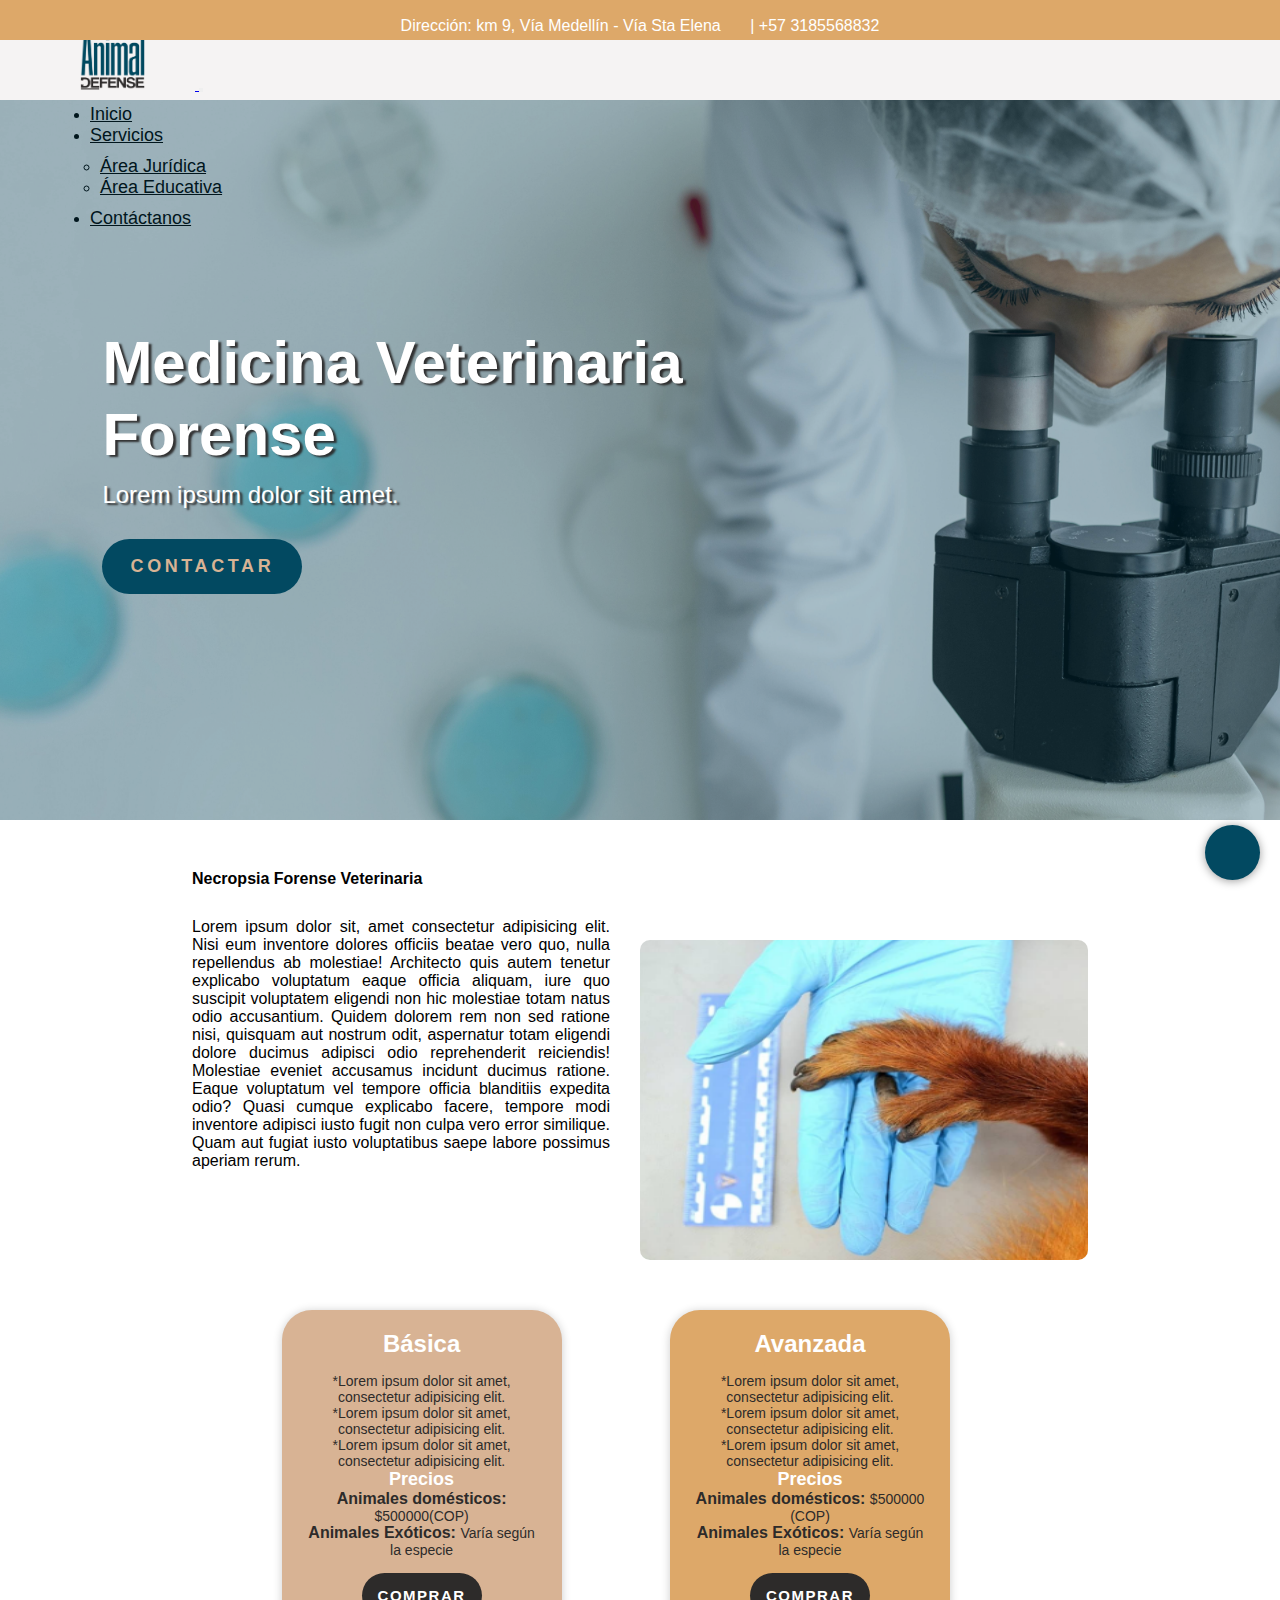
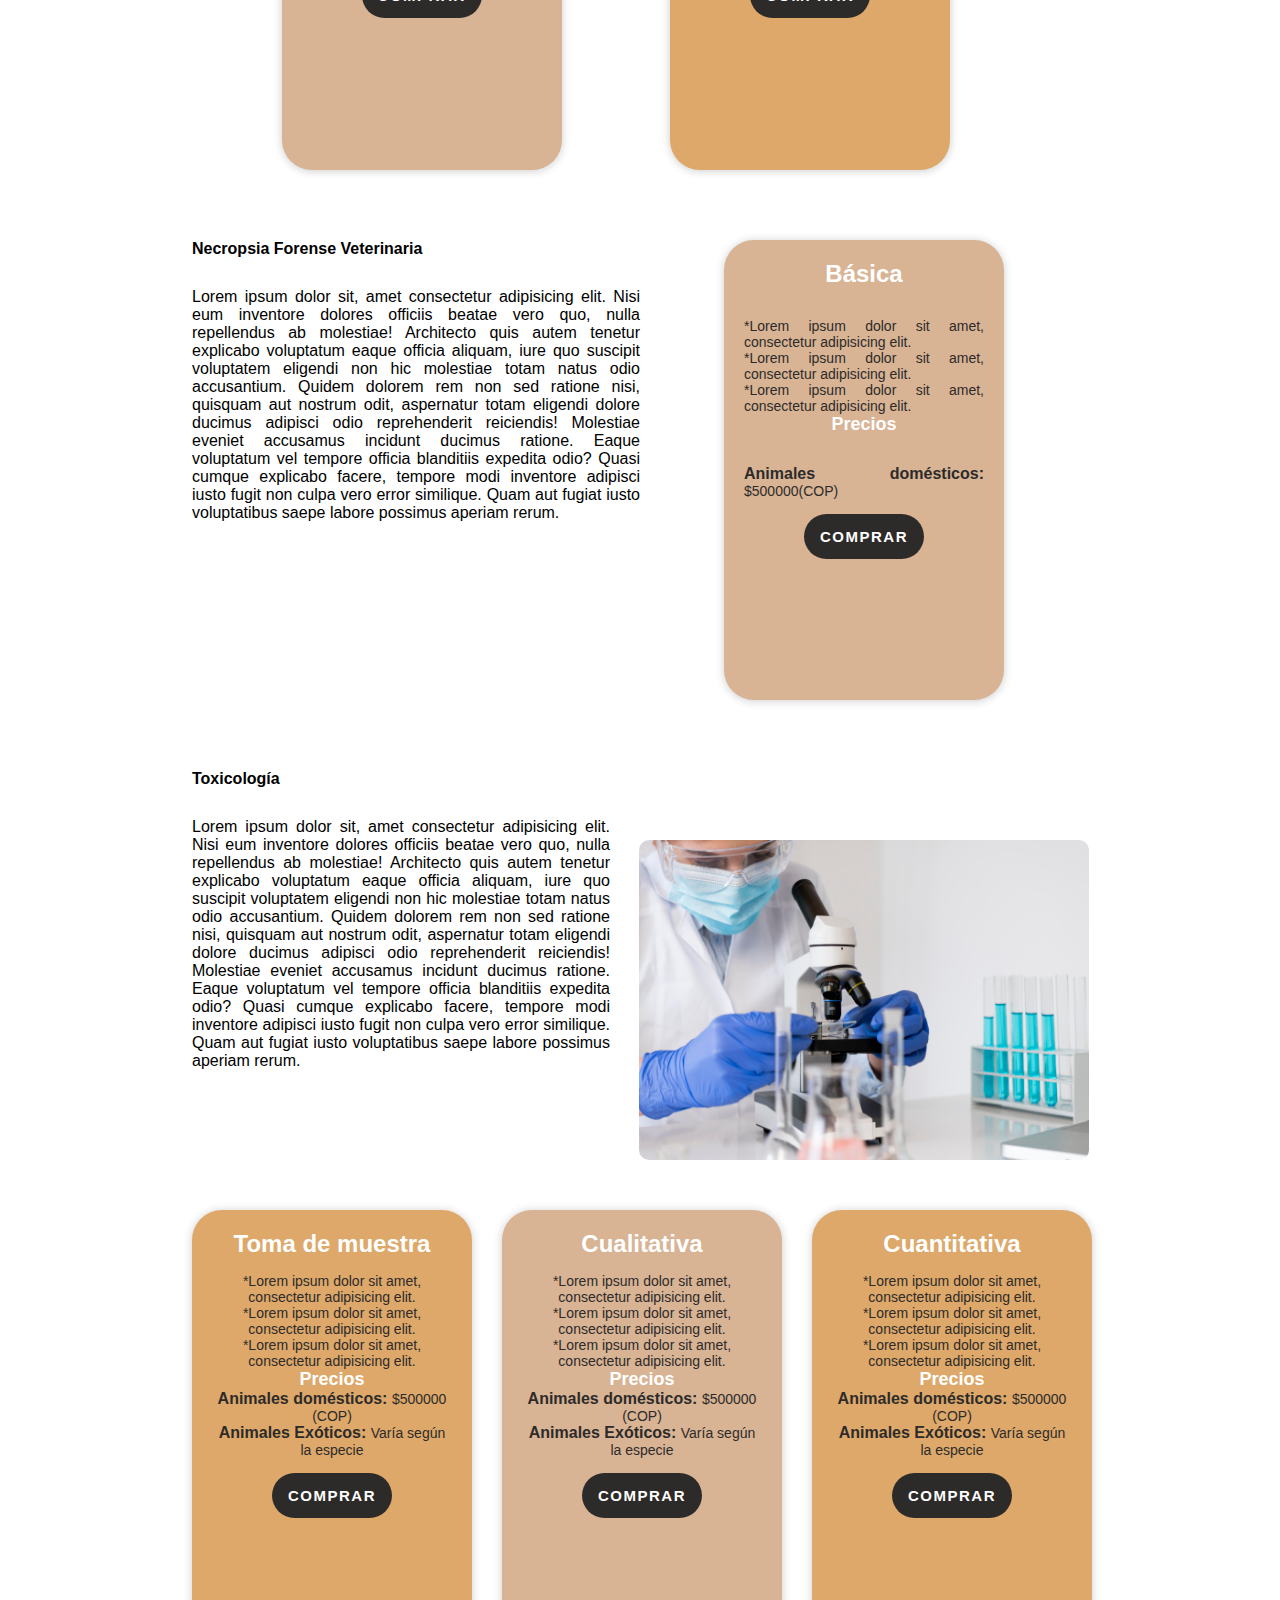
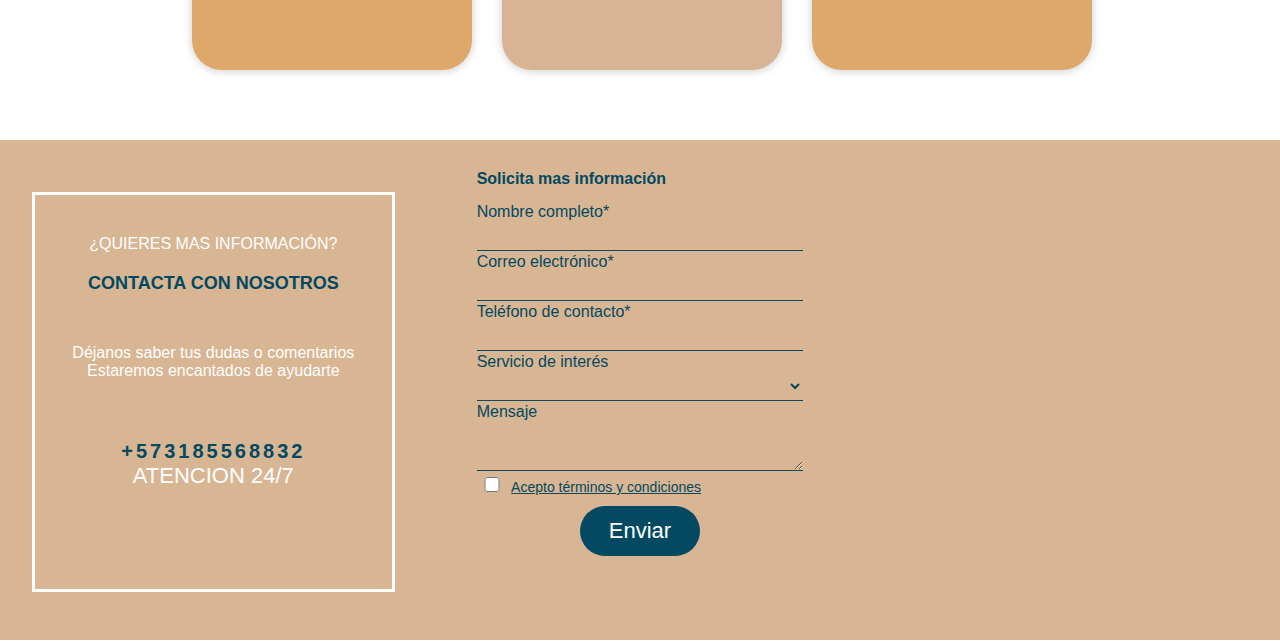
<file: medicina_forense.html>
<!DOCTYPE html>
<head>
    <meta charset="UTF-8">
    <meta http-equiv="X-UA-Compatible" content="IE=edge">
    <meta name="viewport" content="width=device-width, initial-scale=1.0">
    <title>Medicina Veterinaria Forense</title>
    <link rel="stylesheet" href="./css/header.css">
    <link rel="stylesheet" href="./css/medicina_forense.css">
    <!-- Google Fonts -->
    <link rel="preconnect" href="https://fonts.googleapis.com">
    <link rel="preconnect" href="https://fonts.gstatic.com" crossorigin>
    <link href="https://fonts.googleapis.com/css2?family=Baloo+2:wght@500&display=swap" rel="stylesheet">
    <!-- bootstrap -->
    <link href="https://cdn.jsdelivr.net/npm/bootstrap@5.0.2/dist/css/bootstrap.min.css" rel="stylesheet"
        integrity="sha384-EVSTQN3/azprG1Anm3QDgpJLIm9Nao0Yz1ztcQTwFspd3yD65VohhpuuCOmLASjC" crossorigin="anonymous">
    <!-- Ïconos -->
    <link rel="stylesheet" href="https://cdnjs.cloudflare.com/ajax/libs/font-awesome/6.0.0-beta2/css/all.min.css"
        integrity="sha512-YWzhKL2whUzgiheMoBFwW8CKV4qpHQAEuvilg9FAn5VJUDwKZZxkJNuGM4XkWuk94WCrrwslk8yWNGmY1EduTA=="
        crossorigin="anonymous" referrerpolicy="no-referrer" />
        <!-- favicon -->
    <link rel="icon" href="./img/Logo versiones Animal defense Q-02.jpg" type="image/png" />


</head>

<body>


     <!--ENCABEZADO-->
     <section class="encabezado">
        <p class="direccion">Dirección: km 9, Vía Medellín - Vía Sta Elena<a
                href="https://goo.gl/maps/6zg4x7bcm3pfYQKH8" target="_blank"><i
                    class="fas fa-map-marker-alt ubicacion"></i></a> | +57 3185568832 </p>
    </section>
    <!-- menú de navegación -->
    <nav class="navbar sticky-top navbar-expand-lg navbar-light" id="navegador">
        <div id="menu" class="container-fluid">
            <a class="navbar-brand" href="./index.html">
                <img class="logo" src="./img/LogoAnimalDefense.png" alt="">
            </a>
            <button class="navbar-toggler" type="button" data-bs-toggle="collapse"
                data-bs-target="#navbarSupportedContent" aria-controls="navbarSupportedContent" aria-expanded="false"
                aria-label="Toggle navigation">
                <span class="navbar-toggler-icon"></span>
            </button>
            <div class="collapse navbar-collapse" id="navbarSupportedContent">
                <ul class="navbar-nav me-auto mb-2 mb-lg-0 ">
                    <li class="nav-item">
                        <a class="nav-link active" aria-current="page" href="./index.html">Inicio</a>
                    </li>
                    <li class="nav-item dropdown">
                        <a class="nav-link dropdown-toggle" href="#" id="navbarDropdown" role="button"
                            data-bs-toggle="dropdown" aria-expanded="false">
                            Servicios
                        </a>
                        <ul class="dropdown-menu " aria-labelledby="navbarDropdown">
                            <li><a class="dropdown-item" href="./area_juridica.html">Área Jurídica</a></li>
                            <li><a class="dropdown-item" href="./area_educativa.html">Área Educativa</a></li>
                        </ul>
                    </li>
                    <li class="nav-item">
                        <a class="nav-link active" aria-current="page" href="#contacto">Contáctanos</a>
                    </li>
                </ul>
                <div class="iconos_redes">
                    <a href="https://wa.me/message/JSQADLRSVULZI1" target="_blank"><i class="fab fa-whatsapp"></i></a>
                    <a href="https://www.instagram.com/animaldefensecol/?hl=es" target="_blank"><i
                            class="fab fa-instagram"></i></a>
                    <a href="https://t.me/veterinariaforense" target="_blank"><i class="fab fa-telegram-plane"></i></a>
                </div>
            </div>
        </div>
    </nav>
     <!--BOTONES FLOTANTE DE REDES SOCIALES-->

     <div class="flotante2">
        <input type="checkbox" id="btn-mas">
        <div class="redes">
            <a href="https://web.facebook.com/VetCSIcolombia" class="fab fa-facebook" target="_blank"></a>
            <a href="https://t.me/veterinariaforense" class="fab fa-telegram-plane" target="_blank"></a>
            <a href="https://www.instagram.com/animaldefensecol/" class="fab fa-instagram" target="_blank"></a>
            <a href="https://wa.me/message/JSQADLRSVULZI1" class="fab fa-whatsapp" target="_blank"></a>
        </div>
        <div class="btn-mas">
            <label for="btn-mas" class="fa fa-plus"></label>
        </div>
    </div>

    <!----------------------------------- POrtada------------------------------------------------------------------- -->
    <header class="parallax">
        <div class="parallax_content">
            <div class="titulo_portada">
                <h2>Medicina Veterinaria Forense</h2>
            </div>
            <div class="subtitulo_portada">
                <p>Lorem ipsum dolor sit amet.</p>
            </div>
            <div class="btn_portada">
                <form method="get" action="https://wa.me/message/JSQADLRSVULZI1" target="_blank">
                    <button class="call_to_action">Contactar</button>
                </form>
            </div>
        </div>
    </header>

    <!-- ---------------------contenido---------------------------------------------------------- -->

    <div class="contenedor_general">
        <div class="contenedor_servicio">
            <section class="descripcion_servicio">
                <article class="text_servicio">
                    <h2>Necropsia Forense Veterinaria</h2>
                    <p>Lorem ipsum dolor sit, amet consectetur adipisicing elit. Nisi eum inventore dolores officiis
                        beatae
                        vero
                        quo, nulla repellendus ab molestiae! Architecto quis autem tenetur explicabo voluptatum eaque
                        officia
                        aliquam, iure quo suscipit voluptatem eligendi non hic molestiae totam natus odio accusantium.
                        Quidem
                        dolorem rem non sed ratione nisi, quisquam aut nostrum odit, aspernatur totam eligendi dolore
                        ducimus
                        adipisci odio reprehenderit reiciendis! Molestiae eveniet accusamus incidunt ducimus ratione.
                        Eaque
                        voluptatum vel tempore officia blanditiis expedita odio? Quasi cumque explicabo facere, tempore
                        modi
                        inventore adipisci iusto fugit non culpa vero error similique. Quam aut fugiat iusto
                        voluptatibus
                        saepe
                        labore possimus aperiam rerum.</p>
                </article>
                <article class="img_servicio">
                    <img src="./img/img_servicios/mono.png" alt="">
                </article>

            </section>
            <section class="planes">
                <div class="box1">
                    <h4>Básica</h4>
                    <p>*Lorem ipsum dolor sit amet, consectetur adipisicing elit. <br>
                        *Lorem ipsum dolor sit amet, consectetur adipisicing elit. <br>
                        *Lorem ipsum dolor sit amet, consectetur adipisicing elit. <br>
                    </p>
                    <h5>Precios</h5>
                    <p><b>Animales domésticos: </b>$500000(COP)</p>
                    <p><b>Animales Exóticos: </b>Varía según la especie</p>
                        <form method="get" action="https://wa.me/message/JSQADLRSVULZI1" target="_blank">
                            <button class="btn_service">Comprar</button>
                        </form>
                    
                    
                </div>
                <div class="box2">
                    <h4>Avanzada</h4>
                    <p>*Lorem ipsum dolor sit amet, consectetur adipisicing elit. <br>
                        *Lorem ipsum dolor sit amet, consectetur adipisicing elit. <br>
                        *Lorem ipsum dolor sit amet, consectetur adipisicing elit. <br>
                    </p>
                    <h5>Precios</h5>
                    <p><b>Animales domésticos: </b>$500000 (COP)</p>
                    <p><b>Animales Exóticos: </b>Varía según la especie</p>
                    <form method="get" action="https://wa.me/message/JSQADLRSVULZI1" target="_blank">
                        <button class="btn_service">Comprar</button>
                    </form>
                </div>
            </section>
        </div>

        <!-- -----------------------servicio 2------------------------------------------- -->
        <div class="contenedor_servicio">
            <section class="descripcion_servicio">
                <article class="text_servicio">
                    <h2>Necropsia Forense Veterinaria</h2>
                    <p>Lorem ipsum dolor sit, amet consectetur adipisicing elit. Nisi eum inventore dolores officiis
                        beatae
                        vero
                        quo, nulla repellendus ab molestiae! Architecto quis autem tenetur explicabo voluptatum eaque
                        officia
                        aliquam, iure quo suscipit voluptatem eligendi non hic molestiae totam natus odio accusantium.
                        Quidem
                        dolorem rem non sed ratione nisi, quisquam aut nostrum odit, aspernatur totam eligendi dolore
                        ducimus
                        adipisci odio reprehenderit reiciendis! Molestiae eveniet accusamus incidunt ducimus ratione.
                        Eaque
                        voluptatum vel tempore officia blanditiis expedita odio? Quasi cumque explicabo facere, tempore
                        modi
                        inventore adipisci iusto fugit non culpa vero error similique. Quam aut fugiat iusto
                        voluptatibus
                        saepe
                        labore possimus aperiam rerum.</p>
                </article>
                <article class="area_box">
                    <div class="box1">
                        <h4>Básica</h4>
                        <p>*Lorem ipsum dolor sit amet, consectetur adipisicing elit. <br>
                            *Lorem ipsum dolor sit amet, consectetur adipisicing elit. <br>
                            *Lorem ipsum dolor sit amet, consectetur adipisicing elit. <br>
                        </p>
                        <h5>Precios</h5>
                        <p><b>Animales domésticos: </b>$500000(COP)</p>
                        <form method="get" action="https://wa.me/message/JSQADLRSVULZI1" target="_blank">
                            <button class="btn_service">Comprar</button>
                        </form>
                    </div>
                </article>
               

            </section>
        </div>

        <!-- -----------------------servicio3-------------------------------------------------------- -->
        <div class="contenedor_servicio">
            <section class="descripcion_servicio">
                <article class="text_servicio">
                    <h2>Toxicología</h2>
                    <p>Lorem ipsum dolor sit, amet consectetur adipisicing elit. Nisi eum inventore dolores officiis
                        beatae
                        vero
                        quo, nulla repellendus ab molestiae! Architecto quis autem tenetur explicabo voluptatum eaque
                        officia
                        aliquam, iure quo suscipit voluptatem eligendi non hic molestiae totam natus odio accusantium.
                        Quidem
                        dolorem rem non sed ratione nisi, quisquam aut nostrum odit, aspernatur totam eligendi dolore
                        ducimus
                        adipisci odio reprehenderit reiciendis! Molestiae eveniet accusamus incidunt ducimus ratione.
                        Eaque
                        voluptatum vel tempore officia blanditiis expedita odio? Quasi cumque explicabo facere, tempore
                        modi
                        inventore adipisci iusto fugit non culpa vero error similique. Quam aut fugiat iusto
                        voluptatibus
                        saepe
                        labore possimus aperiam rerum.</p>
                </article>
                <article class="img_servicio">
                    <img src="./img/img_servicios/toxicologia.jpg" alt="">
                </article>

            </section>
            <section class="planes3">
                <div class="box2">
                    <h4>Toma de muestra</h4>
                    <p>*Lorem ipsum dolor sit amet, consectetur adipisicing elit. <br>
                        *Lorem ipsum dolor sit amet, consectetur adipisicing elit. <br>
                        *Lorem ipsum dolor sit amet, consectetur adipisicing elit. <br>
                    </p>
                    <h5>Precios</h5>
                    <p><b>Animales domésticos: </b>$500000 (COP)</p>
                    <p><b>Animales Exóticos: </b>Varía según la especie</p>
                    <form method="get" action="https://wa.me/message/JSQADLRSVULZI1" target="_blank">
                        <button class="btn_service">Comprar</button>
                    </form>
                </div>
                <div class="box1">
                    <h4>Cualitativa</h4>
                    <p>*Lorem ipsum dolor sit amet, consectetur adipisicing elit. <br>
                        *Lorem ipsum dolor sit amet, consectetur adipisicing elit. <br>
                        *Lorem ipsum dolor sit amet, consectetur adipisicing elit. <br>
                    </p>
                    <h5>Precios</h5>
                    <p><b>Animales domésticos: </b>$500000 (COP)</p>
                    <p><b>Animales Exóticos: </b>Varía según la especie</p>
                    <button class="btn_service">comprar</button>
                </div>
                <div class="box2">
                    <h4>Cuantitativa</h4>
                    <p>*Lorem ipsum dolor sit amet, consectetur adipisicing elit. <br>
                        *Lorem ipsum dolor sit amet, consectetur adipisicing elit. <br>
                        *Lorem ipsum dolor sit amet, consectetur adipisicing elit. <br>
                    </p>
                    <h5>Precios</h5>
                    <p><b>Animales domésticos: </b>$500000 (COP)</p>
                    <p><b>Animales Exóticos: </b>Varía según la especie</p>
                    <button class="btn_service">comprar</button>
                </div>
            </section>
        </div>

    </div>
    <!------------------------------------------formulario de contacto------------------------------------------------>

    <section class="contact" id="contacto">
        <div class="div_ad">
            <div class="ad">
                <p class="p1">¿quieres mas información?</p>
                <p class="p2">contacta con nosotros</p>
                <p class="p3">Déjanos saber tus dudas o comentarios
                    <br>
                    Estaremos encantados de ayudarte
                </p>
                <i class="fas fa-phone-alt"></i>
                <p class="p4">+573185568832</p>
                <p class="p5">atencion 24/7</p>
            </div>

        </div>

        <div class="contact_form">
            <form action="">
                <p>Solicita mas información</p>
                <label for="">Nombre completo*</label><br><input id="nombreCompleto" type="text" required><br>
                <label for="">Correo electrónico*</label><br><input id="email" type="email" required><br>
                <label for="">Teléfono de contacto*</label><br><input id="telefono" type="number" required><br>
                <label for="">Servicio de interés</label><br>
                <select id="servicio">
                    <option> </option>
                    <option>Medicina vetrinaria Forense</option>
                    <option>Educación</option>
                    <option>Jurídica</option>
                </select><br>
                <label for="">Mensaje</label><br><textarea id="mensaje" class="msg" type="text"></textarea><br>
                <div class="checkbox">
                    <input type="checkbox" id="checkbox">
                    <label for="checkbox"> <a href="#">Acepto términos y condiciones</a> </label>
                </div>
                <div class="btn_area">
                    <button class="btn_formulario" onclick="enviarCorreo()" type="button">Enviar</button>
                </div>
        </div>
        </form>
        <div class="maps">
            <iframe
                src="https://www.google.com/maps/embed?pb=!1m18!1m12!1m3!1d3966.18485730037!2d-75.51669918523069!3d6.239350195483615!2m3!1f0!2f0!3f0!3m2!1i1024!2i768!4f13.1!3m3!1m2!1s0x8e442710c0aa5917%3A0x464bf337a3663ba2!2sMedicina%20Veterinaria%20Forense%20de%20Colombia%20Animal%20Defense!5e0!3m2!1ses-419!2sco!4v1635733985696!5m2!1ses-419!2sco"
                style="border:0;" allowfullscreen="" loading="lazy"></iframe>
        </div>
</div>

</section>
</div>

</div>


    
       


    <script src="https://cdn.jsdelivr.net/npm/bootstrap@5.0.2/dist/js/bootstrap.bundle.min.js"
        integrity="sha384-MrcW6ZMFYlzcLA8Nl+NtUVF0sA7MsXsP1UyJoMp4YLEuNSfAP+JcXn/tWtIaxVXM"
        crossorigin="anonymous"></script>

</body>



</html>
</file>
<file: css/header.css>
.encabezado{
    width: 100%;
    height:40px;
    background: #dda869;
    padding-top: 10px;  
    display: flex;
    align-items: center;
    justify-content: center; 
    position: sticky;
  }
  .encabezado p{
    color: #FFF;
    font-size: 16px;

  }
  .ubicacion{
    color:  #FFF;
    font-size: 18px;
    margin-left: 5px;
    margin-right: 20px;
    
   }
  
   /*vista móvil*/
@media (max-width: 414px){
    .encabezado p, .ubicacion{
        font-size: 12px;
    }
}

/********************************************Navegador*************************************************************/

#menu{
    background-color: #f5f3f3;
    padding-left: 80px;
    margin-top: -10px;
    height: 70px;
    z-index: 5;    
}
/*logo*/
.logo{
    width: 65px;
    height: 60px;
    margin-right: 50px;
    
}
 /*vista móvil*/
 @media (max-width: 414px){
    .logo{
        width: 60px;
           
    }
    #menu{
        padding-left: 40px;

    }

}

#menu ul{
    margin-right: 200px;
    background-color: #f5f3f3; 
    padding: 10px;
}

#menu ul li{
    margin-right: 30px;
    
}

#menu ul li a{
    font-size: 18px;
    color: black;
}
 /*vista tablet*/
 @media (max-width: 810px){
    #menu ul li a{
        font-size: 14px;
    }
}
 /*vista móvil*/
 @media (max-width: 414px){
    #menu ul li a{
        font-size: 12px;
    }
}

#menu ul li a:hover{
    background: rgba(27, 69, 131, 0.911);
    color: rgb( 216 , 179 , 148);
    transition: 0.6s;
}

.iconos_redes{
    position: absolute;
    right: 10%;
}
.iconos_redes i{
    font-size: 28px;
    color: rgb( 2 , 73 , 97);
    margin-right: 15px;
    cursor: pointer;   
  }
   /*vista móvil*/
 @media (max-width: 414px){
    .iconos_redes{
        display: none;
    }
}
   /*vista tablet*/
   @media (max-width: 810px){
    .iconos_redes{
        display: none;
    }
}
/***********************************************************/
.huellita{
    font-size: 24px;
}
</file>
<file: css/medicina_forense.css>
*{
    padding: 0;
    margin: 0;
    box-sizing: border-box;
    font-size: 16px;
    font-family: helvetica;
    
}


.parallax{
    width: 100%;
    height: 80vh;
    background-image: url("../img/img_servicios/medicina.jpg");
    background-position: center;
    background-size: cover;
    background-repeat: no-repeat;
    background-attachment: fixed;
    display: flex;
    flex-direction: column;
    justify-content:center;
    align-items: flex-start;
    
    
}
.parallax:before{
    content: "";
    width: 100%;
    height: 80vh;
    background-color: #024961;
    opacity: 0.3;
    position: absolute;
   
    
}

.parallax_content{
    width: 100%;
    display: flex;
    flex-direction: column;
    padding-left: 8%;
    
}

.titulo_portada{ 
    width: 50%; 
    z-index: 2;
    margin-bottom: 10px;  
}
.titulo_portada h2{
    font-size: 60px;
    font-weight: 700;
    color: #fff;
    text-shadow: 3px 2px 2px rgba(43, 42, 42, 0.945);
    line-height: 1.2em;

}

.subtitulo_portada{
    width: 40%; 
    z-index: 1;
    
    
}
.subtitulo_portada p{
    font-size: 24px;
    font-family: helvetica;
    color: #fff;
    font-weight: 300;
    text-shadow: 3px 2px 2px rgba(43, 42, 42, 0.945);

}
.btn_portada{
    z-index: 1;
    
}

.call_to_action{
    width: 200px;
    height: 55px;
    background-color: #024961;
    border-radius: 50px;
    border: none;
    color: #D8B394;
    font-size: 18px;
    letter-spacing: 0.2em;
    text-transform: uppercase;
    cursor: pointer;
    margin-top: 30px;
    font-weight: bold;
    
    
}
.call_to_action:hover{
    background-color: #2d2b2a;
    color: #fff;
    transition: .5s;

}
::selection {
    background: #D8B394;
    color: #fff;
}


/*++++++++++++++++++++++++++contenido++++++++++++++*/

.contenedor_general{
    width: 70%;
    margin: 50px auto;
}
.contenedor_servicio{
    margin-bottom: 70px;
}

.descripcion_servicio{
    width: 100%;
    margin-bottom: 50px;
    display: flex;
}
.descripcion_servicio p{
    text-align: justify;
    margin-top: 30px;
}
.text_servicio{
    width: 50%;
}
.img_servicio{
    width: 50%;
    display: flex;
    justify-content: center;
    margin-left: 30px;
    padding-top: 70px;
}
.img_servicio img{
    width: 450px;
    height: 320px;
    border-radius: 10px;
    
}
.planes{
    width: 80%;
    margin: auto;
    display: grid;
    grid-template-columns: 1fr 1fr;
    grid-column-gap: 60px;
    grid-row-gap:20px
    
}
.box1, .box2, .box3{
    width: 280px;
    height: 460px;
    border: solid 1px;
    padding: 20px;
    text-align: center;
    border-radius: 30px;
    border: none;
    overflow: hidden;
    box-shadow: 0 1px 10px  rgb(0, 0, 0, 0.2);
    cursor: default;
    background-color: #dda869;
}
.box1{
    background: #D8B394;
}
.box1:hover, .box2:hover{
    box-shadow: 5px 5px 20px  rgb(0, 0, 0, 0.3);
    transform: translateY(-2%);
    transition: .8s;
    cursor: default;
}

.box1 h4, .box2 h4{
    font-size: 24px;
    color: #fff;
    margin-bottom: 15px;
}
.box1 p, .box2 p{
    font-size: 14px;
    color: #2d2b2a;
}

.box1 h5, .box2 h5{
    font-size: 18px;
    color: #fff;
}


.btn_service{
    width: 120px;
    height: 45px;
    background-color: #2d2b2a;
    border-radius: 50px;
    border: none;
    color: #fff;
    font-size: 15px;
    letter-spacing: 0.1em;
    text-transform: uppercase;
    cursor: pointer;
    font-weight: bold;
    margin-top: 15px;
    

}
.btn_service:hover{
    background-color: #024961;
    transition: .5s;
    
}
/*++++++++++++++++++++++++++++servicio2++++++++++++++++++++++++++++++*/
.area_box{
    width: 50%;
    display: flex;
    justify-content: center;
}




/*++++++++++++++++++++++++++++servicio3++++++++++++++++++++++++++++++*/
.planes3{
    width: 100%;
    display: grid;
    grid-template-columns: 1fr 1fr 1fr;
    grid-column-gap: 30px;
    
}


@media (max-width: 810px){
    .parallax{
        width: 100%;
        height: 40vh; 
        background-attachment:initial;   
    }
    .parallax:before{
        height: 40vh;      
    }
    .titulo_portada{
        width: 50%;
    }
    .titulo_portada h2{
        font-size: 45px;
    
    }
    
    .subtitulo_portada{
        width: 40%;
        font-size: 20px;         
    }
    .contenedor_general{
        width: 90%;
    }
    .descripcion_servicio{
        flex-direction: column;
    }
    
    .descripcion_servicio p{
        text-align: justify;
        margin-top: 30px;
    }
    .text_servicio{
        width: 100%;
        margin-right: 10px;
    }
    .img_servicio{
        width: 100%;
        margin-left: 0px;
        padding-top: 20px;
    }
    .img_servicio img{
        width: 500px;
        height: 380px;
        
    }
    .box1, .box2, .box3{
        width: 250px;
    }
    .area_box{
        width: 100%;
        display: flex;
        justify-content: center;
    }
    .planes3{
        grid-template-columns: 1fr 1fr;
        grid-row-gap: 15px;
    }
   
        
    }
    
@media (max-width:414px){
    .titulo_portada{
        width: 100%;
    }
    .titulo_portada h2{
        font-size: 35px;
    
    }
    .subtitulo_portada p{
        font-size: 18px;
    }
    .call_to_action{
        width: 110px;
        height: 40px;
        font-size: 12px;
        margin-top: 10px;
        
        
    }
    .contenedor_general{
        width: 95%;
    } 
    .contenedor_servicio{
        padding: 20px;
    }
    .descripcion_servicio{
        width: 100%;
        
    }
    .img_servicio{
        width: 100%;
        display: block;
        margin-left: 0px;
    }
    .img_servicio img{
        width: 380px;
        height: 280px;
        
    }
    .planes{
        width: 95%;
        display: flex;
        flex-direction: column;
        align-items: center;
        
    }
    .area_box{
        margin-bottom: -80px;
    }
    .planes3{
        display: flex;
        flex-direction: column;
        align-items: center;
    }
   
    
}

  




























/***************************************************Sección de contacto**********************************************************/
.contact{
    width: 100%;
    height: 500px;
    display: grid;
    grid-template-columns: 1fr 1fr 1fr;
    background-color: #D8B593;
    font-family: helvetica;
    margin-bottom: 1px;
   
}

.div_ad{
    display: flex;
    text-align: center;
    justify-content: center;
    align-items: center;
    
  
}
.ad{
    width: 85%;
    height: 400px;
    padding-top: 40px;
    border: solid 3px white;  
     
}
.ad .p1{
    text-transform: uppercase;
    color: white;
    margin-bottom: 20px;
    font-size: 16px;
    text-align: center;
    
}
.ad .p2{
    text-transform: uppercase;
    color: #024961;
    font-size: 18px;
    margin-bottom: 50px;
    text-align: center;
    font-weight: bolder;
}
.ad .p3{
    color: white;
    margin-bottom: 60px;
    font-size: 16px;
    text-align: center;
}
.ad .p4{
    text-transform: uppercase;
    color: #024961;
    font-size: 20px;
    letter-spacing: 3px;
    text-align: center;
    font-weight: bolder;
}

.ad i{
    color: #024961;
    font-size: 24px;
  
}
.ad .p5{
    text-transform: uppercase;
    color: white;
    font-size: 22px;
    text-align: center;
}

/*formulario de contacto*/


.contact_form{
    padding: 30px 50px;
    font-size: 14px;
    color: #024961; 
    
}

.contact_form p{
    font-size: 16px;
    color: #024961;
    margin-bottom: 15px;
    font-weight: bold;
}



.contact_form input, .contact_form select, .contact_form textarea{
    width: 100%;
    font-size: 16px;
    padding-left: 60px;
    height: 30px;
    margin-bottom: 40px;
    border: 0;
    outline: 0;
    background: transparent;
    border-bottom: 1px solid #024961;
    margin-bottom: 2px;
    color: #024961;
    text-align: left;
  }
.contact_form .msg{
    height: 50px;

}
#checkbox{
    width: 30px;
    height: 15px;

}
.checkbox a{
    font-size: 14px;
    color: #024961;
}
.checkbox a:hover{
    color: #fff;
}


.contact_form label{
    text-align: left;
    font-size: 16px;
    color: #024961;
}
.btn_area{
    width: 100%;
    display: flex;
    justify-content: center;
    
}

 .btn_formulario{
      width: 120px;
      height: 50px;
      margin-top: 10px;
      padding: 10px;
      border-radius: 30px;
      background-color: #024961;
      color: #fff;
      font-size: 22px;
      cursor: pointer;
      border: none;
      

  }

  .btn_formulario:hover{
    background-color: #2D2B2A;
    color: white;
    transition: 1s;

  }

.maps iframe{
    width: 100%;
    height: 500px;}
   

   
/*/////////////////Responsive formulario de contacto vista tablet////////////////////*/

@media  (max-width: 810px) {
    .contact{
        grid-template-columns: 1fr 1fr;
        
    }
    
    .contact_form input, .contact_form select{
        width: 100%;
    }

    .maps{
        width: 100%;
        
    }

    .maps iframe{
        position: absolute;
        height: 300px;
    }
    
}

 /*/////////////////////////////////////////////Responsive formulario de contacto vista smartphone/////////////////////////////////////*/

 @media (max-width:414px){
     .contact{
         grid-template-columns: 1fr;
         height: 1050px;
         padding-top: 20px;
         
     }
     .div_.ad{
        padding-top: 20px;
        height: 400px;
     }
     
    .ad .p1{
        font-size: 14px;
    }
    .ad .p2{
        font-size: 18px;
    }
    .ad .p3{
        font-size: 14px;
    }
    .ad .p4{
        font-size: 18px;
    }
    .ad .p5{
        font-size: 18px;
    }


 /*Formulario*/

 .contact_form{
     padding: 30px;
     font-size: 16px;
 }

 .btn button{
    width: 100px;
    height: 40px;
    font-size: 18px;
}
}
 /*BOTONES FLOTANTES*/
 #btn-mas{
    display: none;
}
.flotante2{
    position: fixed;
    bottom: 20px;
    right: 20px;
    z-index: 2;
}
.redes a, .btn-mas label{
    display: block;
    text-decoration: none;
    background: rgb( 2 , 73 , 97);
    color: rgb( 216 , 179 , 148);
    width: 55px;
    height: 55px;
    line-height: 55px;
    text-align: center;
    border-radius: 50%;
    box-shadow: 0px 1px 10px rgba(0,0,0,0.4);
    transition: all 500ms ease;
}
.redes a:hover{
    background: #fff;
    color:  rgb( 2 , 73 , 97);
}
.redes a{
    font-size: 30px;
    margin-bottom: -15px;
    opacity: 0;
    visibility: hidden;
}
#btn-mas:checked~ .redes a{
    margin-bottom: 10px;
    opacity: 1;
    visibility: visible;
}
.btn-mas label{
    cursor: pointer;
    color:  rgb( 216 , 179 , 148);
    font-size: 20px;
}
#btn-mas:checked ~ .btn-mas label{
    transform: rotate(135deg);
    font-size: 40px;
}
</file>
